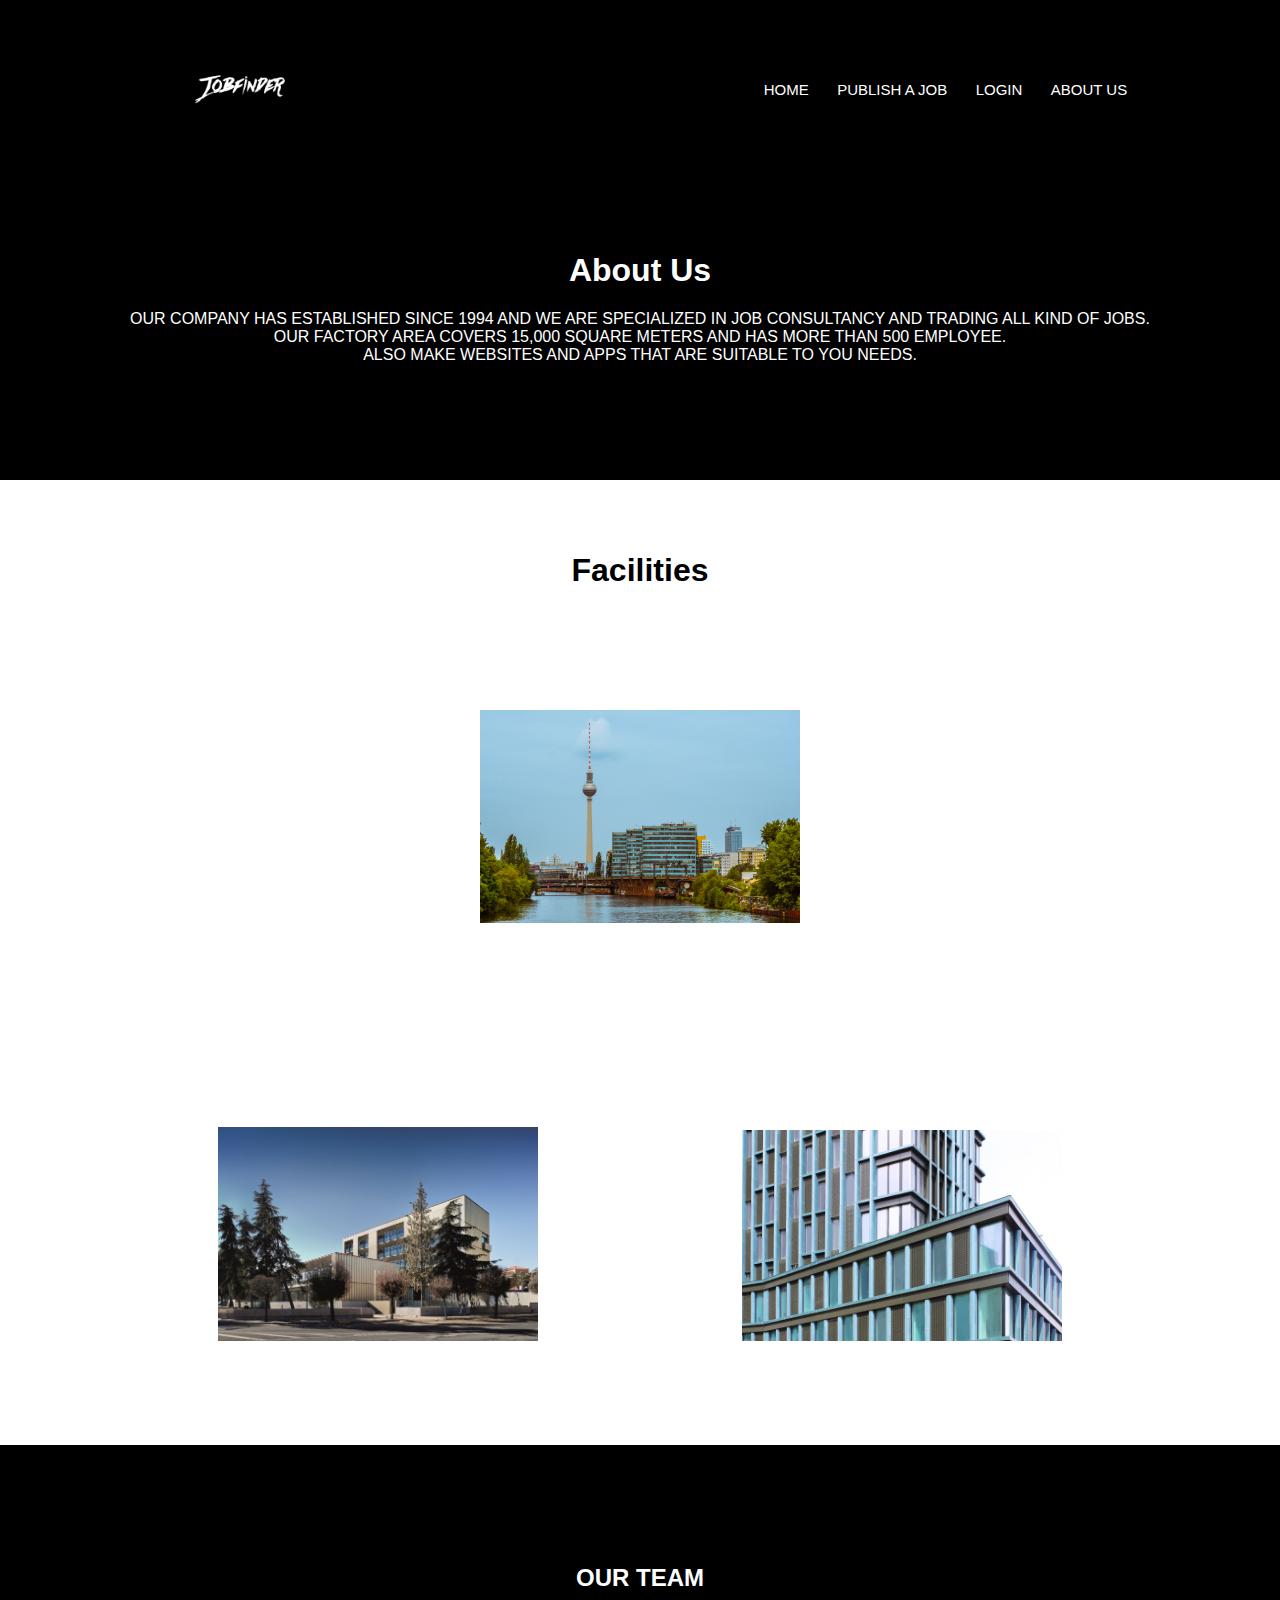
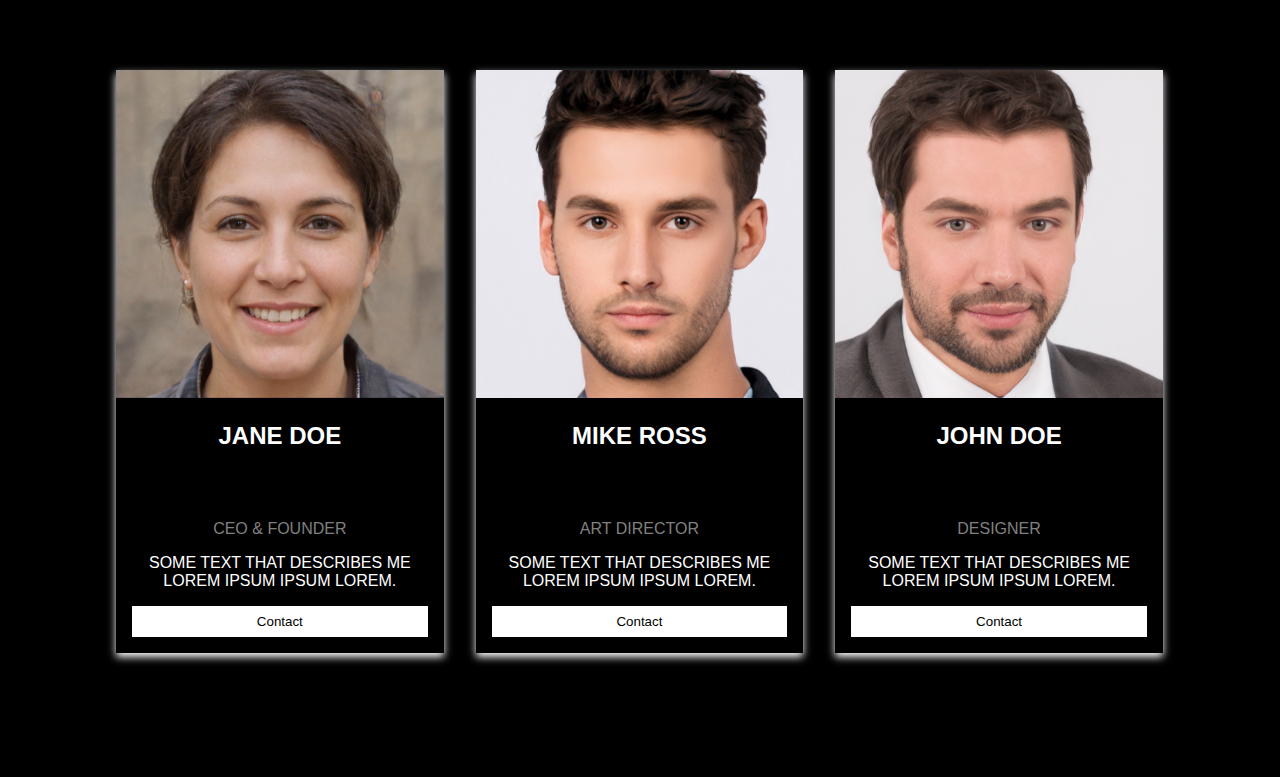
<file: JobFinder/about-us.html>
<!DOCTYPE html>
<html lang="en" dir="ltr">

<head>
  <meta charset="utf-8">
  <link rel="stylesheet" href="about-us/style.css">
  <title>About Us</title>

</head>

<body>
  <header>
    <nav>

      <a href="index.html"><img class="logo" src="images/logo.png"></a>
      <div class="nav-links">

        <ul>
          <li><a href="index.html">Home</a></li>
          <li><a href="Publish_a_Job.html">Publish a Job</a></li>
          <li><a href="Login.html">Login</a></li>

          <li><a href="about-us.html">About Us</a></li>
        </ul>

      </div>


    </nav>
    <div class="about-section">
      <h1>About Us </h1>
      <p>
        Our company has established since 1994 and we are specialized in job consultancy
        and trading all kind of jobs. <br>
        Our factory area covers 15,000
        square meters and has more than 500 employee.
        <br>
        also make websites and apps that are suitable to you needs.
      </p>
        </header>
<main>


      <h1>Facilities</h1>


      <article id="txt-1">

        <article class="container1">
          <img class="img-1" src="images/berlin.jpg" alt="berlin">


          <article class="overlay">
            <article class="text">Germany</article>

          </article>
        </article>

      </article>
      <article class="container2">
        <img class="img-2" src="images/spain.jpg" alt="spain">


        <article class="overlay2">
          <article class="text2">Spain</article>

        </article>
      </article>

      </article>
      <article class="container3">
        <img class="img-3" src="images/london.jpg" alt="berlin">


        <article class="overlay3">
          <article class="text3">London</article>

        </article>
      </article>

      </article>


</main>






  <footer>
    <h2>Our Team</h2>
    <div class="row">
      <div class="column">
        <div class="card">
          <img src="images/human1.jpg" alt="Jane" style="width:100%">
          <div class="container">
            <h2>Jane Doe</h2>
            <p class="title">CEO & Founder</p>
            <p>Some text that describes me lorem ipsum ipsum lorem.</p>
  <p><button class="button">Contact</button></p>


          </div>
        </div>
      </div>

      <article class="column">
        <article class="card">
          <img src="images/human2.jpg" alt="Mike" style="width:100%">
          <article class="container">
            <h2>Mike Ross</h2>
            <p class="title">Art Director</p>
            <p>Some text that describes me lorem ipsum ipsum lorem.</p>
      <p><button class="button">Contact</button></p>
          </article>
        </article>
      </article>

      <article class="column">
        <article class="card">
          <img src="images/human3.jpg" alt="John" style="width:100%">
          <article class="container">
            <h2>John Doe</h2>
            <p class="title">Designer</p>
            <p>Some text that describes me lorem ipsum ipsum lorem.</p>

        <p><button class="button"><form method="post" action="mailto:donitgashiii@gmail.com">Contact</button></p>


          </article>
        </article>
      </article>

  </footer>
</body>

</html>
</file>
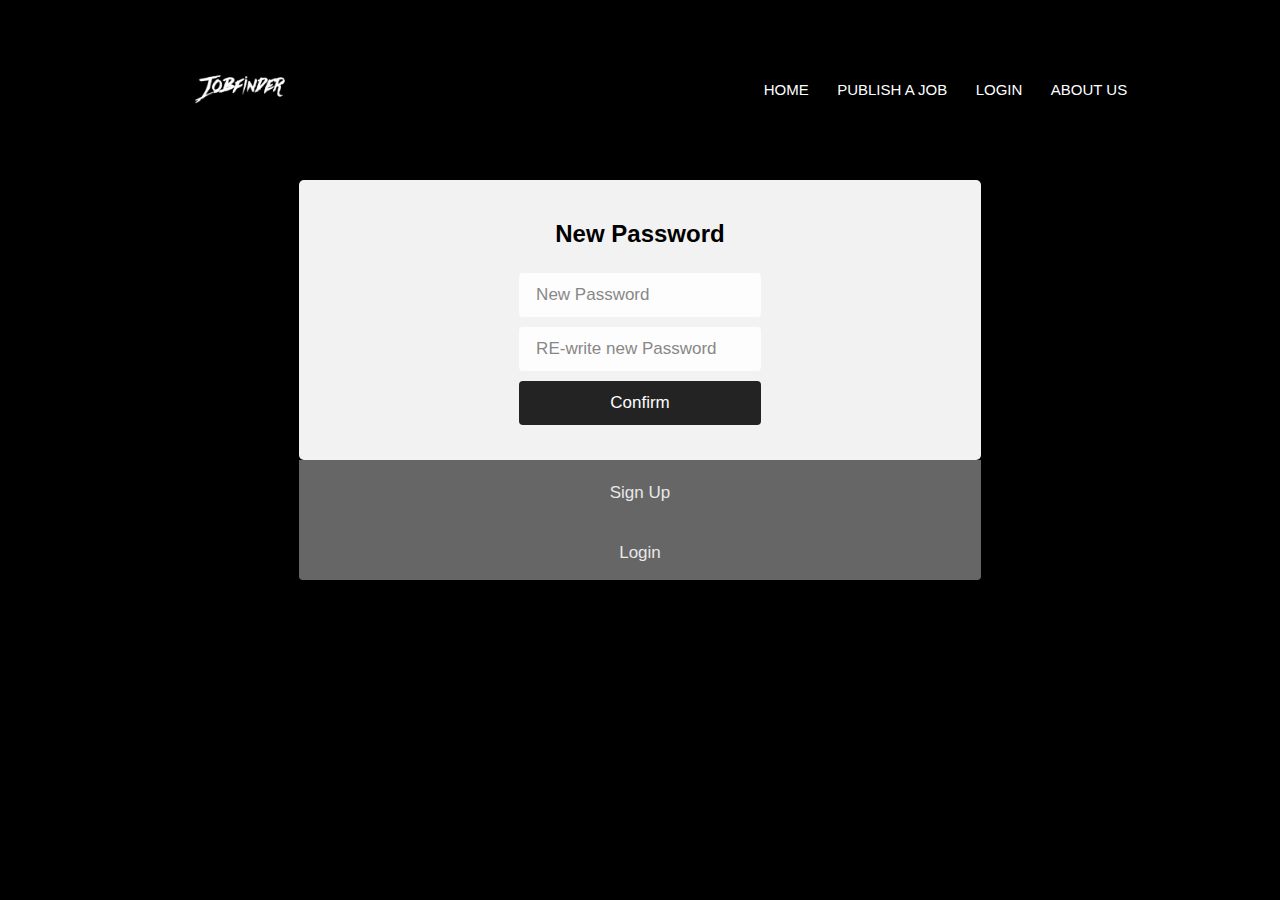
<file: JobFinder/forgot-password.html>
<!DOCTYPE html>
<html lang="en" dir="ltr">

<head>
  <meta charset="utf-8">
  <meta name="viewport" content="width=device-width , intial-scale=1.0">
  <title>Forgot Password</title>
  <link rel="shortcut icon" href="/assets/favicon.ico">
  <link rel="preconnect" href="https://fonts.googleapis.com">
  <link rel="preconnect" href="https://fonts.gstatic.com" crossorigin>
  <link href="https://fonts.googleapis.com/css2?family=Quicksand:wght@400;500&display=swap" rel="stylesheet">
  <link rel="stylesheet" href="src/style_sign.css">

</head>

<body>
  <script src="./src/main.js"></script>
<header>


  <nav>

    <a href="index.html"><img class="logo" src="images/logo.png"></a>
    <div class="nav-links">

      <ul>
        <li><a href="index.html">Home</a></li>
        <li><a href="Publish_a_Job.html">Publish a Job</a></li>
        <li><a href="Login.html">Login</a></li>

        <li><a href="about-us.html">About Us</a></li>
      </ul>

    </div>


  </nav>
</header>

<main>
  <div class="container">
    <form action="#">
      <div class="row">
        <h2 style="text-align:center">New Password</h2>



        <div class="col">
          <div class="hide-md-lg">

          </div>

      <input type="password" name="password" placeholder=" New Password" required>
          <input type="password" name="password" placeholder=" RE-write new Password" required>
          <input type="submit" value="Confirm">
        </div>

      </div>
    </form>
  </div>

  <div class="bottom-container">
    <div class="row">
      <div class="col">
        <a href="sign-up.html" style="color:white" class="btn">Sign Up</a>
      </div>
      <div class="col">
        <a href="Login.html" style="color:white" class="btn">Login</a>
      </div>
    </div>
  </div>
</main>

</body>

</html>
</file>
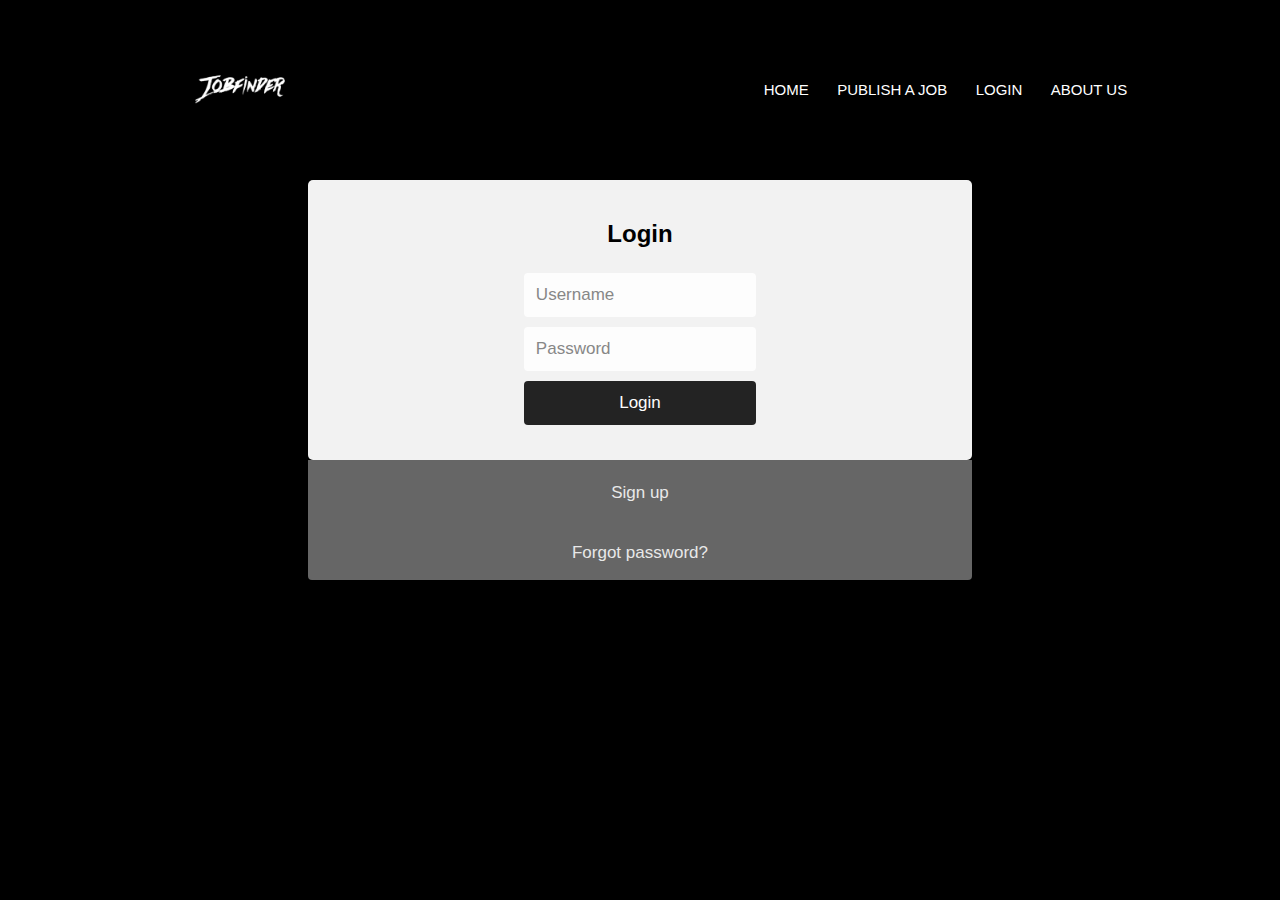
<file: JobFinder/Login.html>
<!DOCTYPE html>
<html lang="en" dir="ltr">

<head>
  <meta charset="utf-8">
  <meta name="viewport" content="width=device-width , intial-scale=1.0">
  <title>Login</title>
  <link rel="shortcut icon" href="/assets/favicon.ico">
  <link rel="preconnect" href="https://fonts.googleapis.com">
  <link rel="preconnect" href="https://fonts.gstatic.com" crossorigin>
  <link href="https://fonts.googleapis.com/css2?family=Quicksand:wght@400;500&display=swap" rel="stylesheet">
  <link rel="stylesheet" href="./src/main.css">

</head>

<body>
  <script src="./src/main.js"></script>
<header>


  <nav>

    <a href="index.html"><img class="logo" src="images/logo.png"></a>
    <div class="nav-links">

      <ul>
        <li><a href="index.html">Home</a></li>
        <li><a href="Publish_a_Job.html">Publish a Job</a></li>
        <li><a href="Login.html">Login</a></li>

        <li><a href="about-us.html">About Us</a></li>
      </ul>

    </div>


  </nav>
</header>

<main>
  <div class="container">
    <form action="#">
      <div class="row">
        <h2 >Login</h2>



        <div class="col">
          <div class="hide-md-lg">

          </div>

          <input type="text" name="username" placeholder="Username" required>
          <input type="password" name="password" placeholder="Password" required>
          <input type="submit" value="Login">
        </div>

      </div>
    </form>
  </div>

  <div class="bottom-container">
    <div class="row">
      <div class="col">
        <a href="sign-up.html" style="color:white" class="btn">Sign up</a>
      </div>
      <div class="col">
        <a href="forgot-password.html" style="color:white" class="btn">Forgot password?</a>
      </div>
    </div>
  </div>
</main>

</body>

</html>
</file>
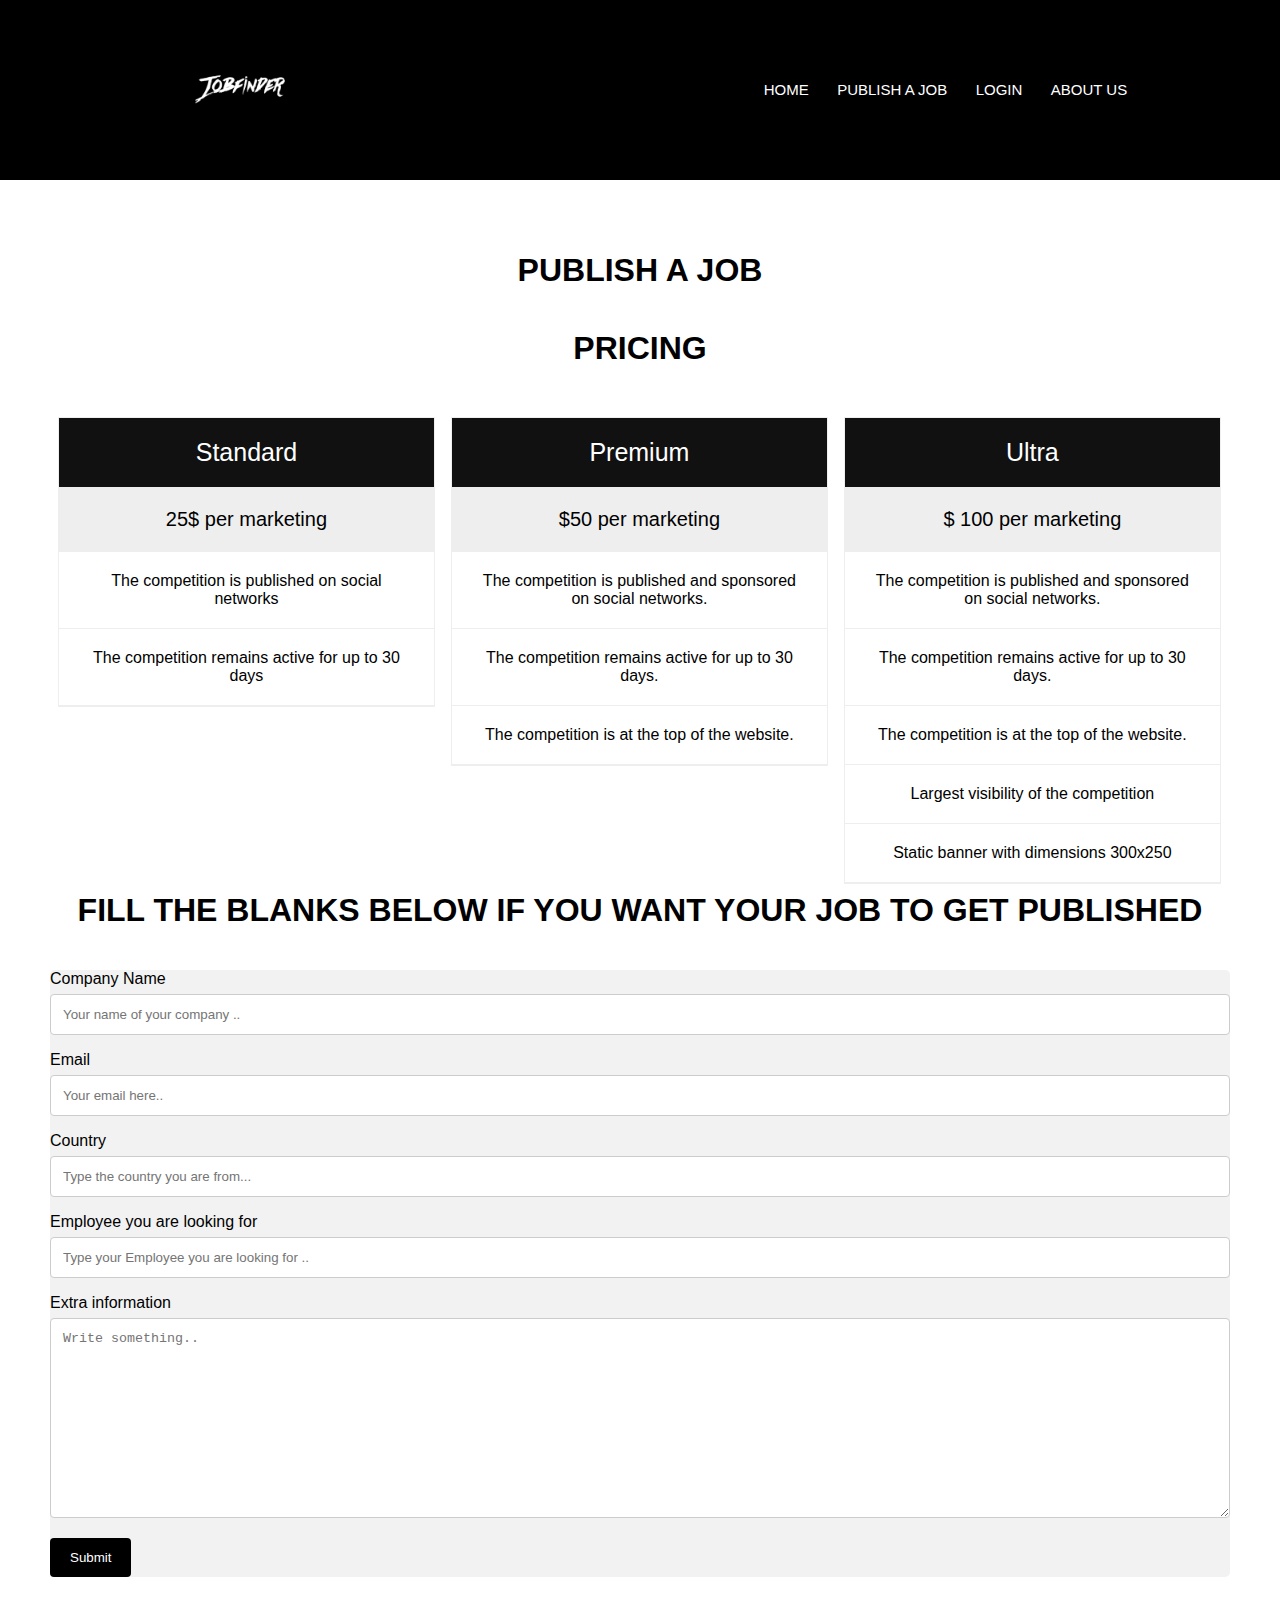
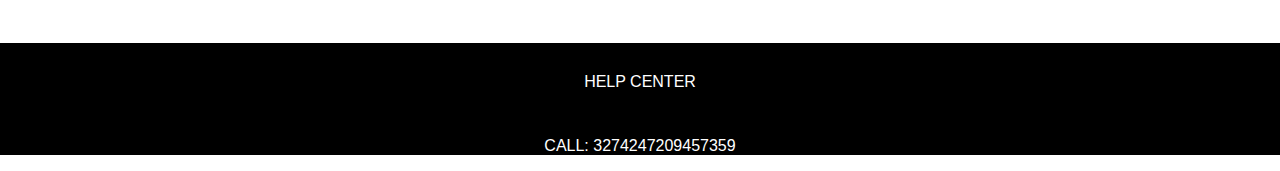
<file: JobFinder/Publish_a_Job.html>
<!DOCTYPE html>
<html lang="en" dir="ltr">
  <head>
    <meta charset="utf-8">
    <title>Publish a Job</title>
    <link rel="stylesheet" href="publish_job_css/style.css">
  </head>
  <body>
    <header>


    <nav>

      <a href="index.html"><img class="logo" src="images/logo.png"></a>
      <div class="nav-links">

        <ul>
          <li><a href="index.html">Home</a></li>
          <li><a href="Publish_a_Job.html">Publish a Job</a></li>
          <li><a href="Login.html">Login</a></li>
          <li><a href="about-us.html">About Us</a></li>
        </ul>

      </div>


    </nav>


        </header>
        <main>
<h1>Publish a Job</h1>
          <article id="all">


          <h1>Pricing</h1>
          <article class="columns">
            <ul class="price">
              <li class="header">Standard</li>
              <li class="grey">25$ per marketing</li>
              <li>The competition is published on social networks</li>
              <li>The competition remains active for up to 30 days</li>


            </ul>
          </article>

          <article class="columns">
            <ul class="price">
              <li class="header">Premium</li>
              <li class="grey">$50 per marketing</li>
              <li>The competition is published and sponsored on social networks.</li>
              <li>The competition remains active for up to 30 days.</li>
              <li>The competition is at the top of the website.</li>

            </ul>
          </article>

          <article class="columns">
            <ul class="price">
              <li class="header">Ultra</li>
              <li class="grey">$ 100 per marketing</li>
              <li>The competition is published and sponsored on social networks.</li>
              <li>The competition remains active for up to 30 days.</li>
              <li>The competition is at the top of the website.</li>
              <li>Largest visibility of the competition </li>
              <li>Static banner with dimensions 300x250 </li>


            </ul>
          </article>

            </article>
          <h1>Fill the blanks below if you want your job to get published</h1>

<div class="container">
<form action="Mailto:example@gmail.com" method="POST">
    <label for="Cname">Company Name</label>
    <input type="text" id="Cname" name="Companys name" placeholder="Your name of your company .." required>

    <label for="Email">Email</label>
    <input type="text" id="email" name="email" placeholder="Your email here.."required>

    <label for="country">Country</label>
    <input type="text" id="country" name="country" placeholder="Type the country you are from..."required>



      <label for="Empl">Employee you are looking for</label>
      <input type="text" id="Empl" name="Employee looking for" placeholder="Type your Employee you are looking for .."required>



    <label for="subject">Extra information</label>
    <textarea id="subject" name="Extra information" placeholder="Write something.." style="height:200px"required></textarea>

    <input type="submit" value="Submit">
  </form>
</div>
        </main>
        <footer>
<p>Help center</p>
<p>Call: 3274247209457359</p>
      </footer>
  </body>
</html>
</file>
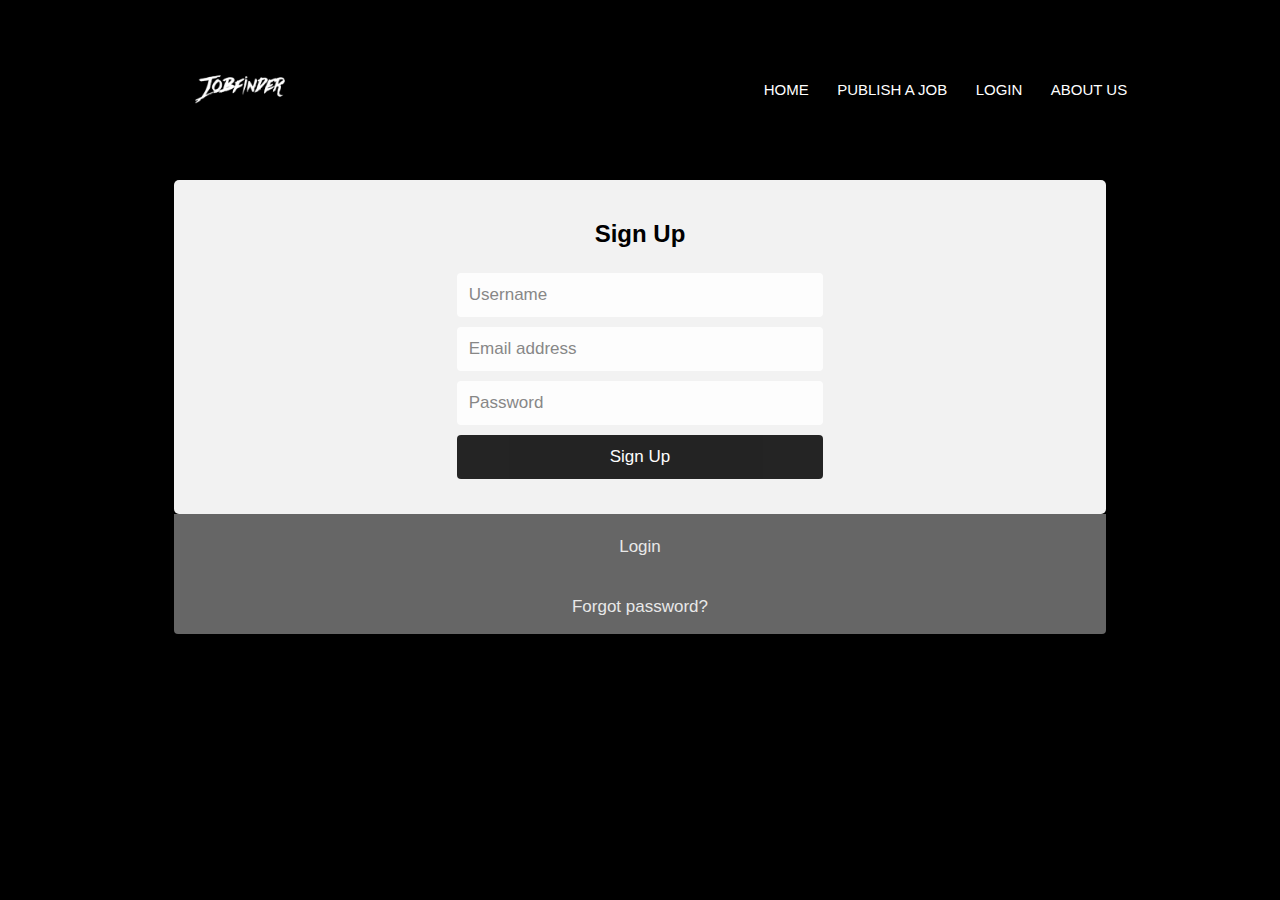
<file: JobFinder/sign-up.html>
<!DOCTYPE html>
<html lang="en" dir="ltr">

<head>
  <meta charset="utf-8">
  <meta name="viewport" content="width=device-width , intial-scale=1.0">
  <title>Sign Up</title>
  <link rel="shortcut icon" href="/assets/favicon.ico">
  <link rel="preconnect" href="https://fonts.googleapis.com">
  <link rel="preconnect" href="https://fonts.gstatic.com" crossorigin>
  <link href="https://fonts.googleapis.com/css2?family=Quicksand:wght@400;500&display=swap" rel="stylesheet">
  <link rel="stylesheet" href="./src/main.css">

</head>

<body>
  <script src="./src/main.js"></script>
<header>


  <nav>

    <a href="index.html"><img class="logo" src="images/logo.png"></a>
    <div class="nav-links">

      <ul>
        <li><a href="index.html">Home</a></li>
        <li><a href="Publish_a_Job.html">Publish a Job</a></li>
        <li><a href="Login.html">Login</a></li>

        <li><a href="about-us.html">About Us</a></li>
      </ul>

    </div>


  </nav>
</header>

<main>
  <div class="container">
    <form action="#">
      <div class="row">
        <h2 style="text-align:center">Sign Up</h2>



        <div class="col">
          <div class="hide-md-lg">

          </div>

          <input type="text" name="username" placeholder="Username" required>
            <input type="text" name="email" placeholder="Email address" required>
          <input type="password" name="password" placeholder="Password" required>
          <input type="submit" value="Sign Up">
        </div>

      </div>
    </form>
  </div>

  <div class="bottom-container">
    <div class="row">
      <div class="col">
        <a href="Login.html" style="color:white" class="btn">Login</a>
      </div>
      <div class="col">
        <a href="forgot-password.html" style="color:white" class="btn">Forgot password?</a>
      </div>
    </div>
  </div>
</main>

</body>

</html>
</file>
<file: JobFinder/about-us/style.css>
body {
  font-family: 'Franklin Gothic Medium', 'Arial Narrow', Arial, sans-serif;
margin: 0;
padding: 0;
  color:white;

}
header{
  background-color: black;
padding-bottom: 50px;
}
h2{
  text-transform: uppercase;
  padding-bottom: 50px;
}

footer{
  color: white;
  text-align: center;
  background-color: black;
  padding: 100px;
}
p{

  text-transform: uppercase;
  text-align: center;
  color: white;
justify-content: center;


}
html {
  box-sizing: border-box;
}
main{
  text-align: center;
  color:black;
  padding-top: 50px;
}

*, *:before, *:after {
  box-sizing: inherit;
}

nav {
  width: 90%;
  margin: auto;
  display: flex;
  padding: 2% 6%;
  justify-content: space-between;
  align-items: center;

}

nav img {
  width: 150px;
}
.logo{
  width:200px;
}


.nav-links {
  flex: 1;
  text-align: right;
}

.nav-links ul li {
  list-style: none;
  display: inline-block;
  padding: 8px 12px;
  position: relative;
}

.nav-links ul li a {
  color: white;
  text-decoration: none;
  text-transform: uppercase;
  font-size: 15px;
}

.nav-link ul li ::after {
  content: '';
  border: 1px solid;
  height: 2px;
width: 0%;
  background: #009688;
  display: block;
  margin:auto;
  left: 0;
  bottom: -10px;
  transition: 0.5s;
}

.nav-links ul li:hover::after {
  width: 100%;
}
.column {
  float: left;
  width: 33.3%;
  margin-bottom: 16px;
  padding: 0 8px;
}

.card {
  box-shadow: 0 4px 8px 0 white;
  margin: 8px;
}

.about-section {
  padding: 50px;
  text-align: center;
  color: white;
}

.container {
  padding: 0 16px;
}

.container::after, .row::after {
  content: "";
  clear: both;
  display: table;
}

.title {
  color: grey;
}


@media screen and (max-width: 650px) {
  .column {
    width: 100%;
    display: block;
  }
}
.container1 {
  position: relative;
    display: inline-block;
  width: 25%;
margin: 100px;
}

.img-1{
  display: inline-block;
  width: 100%;
  height: auto;
}

.overlay {
  position: absolute;
  top: 0;
  bottom: 0;
  left: 0;
  right: 0;
  height: 100%;
  width: 100%;
  opacity: 0;
  transition: .5s ease;
  background-color: black;
}

.container1:hover .overlay {
  opacity: 1;
}

.text {
  color: white;
  font-size: 20px;
  position: absolute;
  top: 50%;
  left: 50%;
  transform: translate(-50%, -50%);
  -ms-transform: translate(-50%, -50%);
  text-align: center;
}
.container2 {
  position: relative;
    display: inline-block;
  width: 25%;
margin: 100px;
}


.img-2{
  display: inline-block;
  width: 100%;
  height: auto;
}

.overlay2 {
  position: absolute;
  top: 0;
  bottom: 0;
  left: 0;
  right: 0;
  height: 100%;
  width: 100%;
  opacity: 0;
  transition: .5s ease;
  background-color: black;
}

.container2:hover .overlay2 {
  opacity: 1;
}

.text2 {
  color: white;
  font-size: 20px;
  position: absolute;
  top: 50%;
  left: 50%;
  transform: translate(-50%, -50%);
  -ms-transform: translate(-50%, -50%);
  text-align: center;
}
.container3 {
  position: relative;
  display: inline-block;
  width: 25%;
margin: 100px;
}

.img-3{
  display: inline-flex;
  width: 100%;
  height: auto;
}

.overlay3 {
  position: absolute;
  top: 0;
  bottom: 0;
  left: 0;
  right: 0;
  height: 100%;
  width: 100%;
  opacity: 0;
  transition: .5s ease;
  background-color: black;
}

.container3:hover .overlay3 {
  opacity: 1;
}

.text3 {
  color: white;
  font-size: 20px;
  position: absolute;
  top: 50%;
  left: 50%;
  transform: translate(-50%, -50%);
  -ms-transform: translate(-50%, -50%);
  text-align: center;
}
.button {
  border: none;
  outline: 0;
  display: inline-block;
  padding: 8px;
  color: black;
  background-color: white;
  text-align: center;
  cursor: pointer;
  width: 100%;
}

.button:hover {
  background-color: #444;
}
</file>
<file: JobFinder/src/style_sign.css>
*, *:before, *:after {
  box-sizing: border-box;
}

html {
	overflow-y: scroll;
}

body {

  margin: 0;
  padding: 0;
  font-family: 'Franklin Gothic Medium', 'Arial Narrow', Arial, sans-serif;
background:#000;
  color: black;


}
main{
  color: black;
  display: grid;
  height: 100%;

  justify-content: center;
background: #000;
}

.logo{
  width:200px;
}
nav {
  width: 90%;
  margin: auto;
  display: flex;
  padding: 2% 6%;
  justify-content: space-between;
  align-items: center;
}

nav img {
  width: 150px;
}

.nav-links {
  flex: 1;
  text-align: right;
  font-family: 'Franklin Gothic Medium', 'Arial Narrow', Arial, sans-serif;

}

.nav-links ul li {
  list-style: none;
  display: inline-block;
  padding: 8px 12px;
  position: relative;
}

.nav-links ul li a {
  color: #fff;
  text-decoration: none;
  text-transform: uppercase;
  font-size: 15px;
}



.container {
  position: relative;
  border-radius: 5px;
  background-color: #f2f2f2;
  padding: 20px 0 30px 0;
}


input,
.btn {
  width: 100%;
  padding: 12px;
  border: none;
  border-radius: 4px;
  margin: 5px 0;
  opacity: 0.85;
  display: inline-block;
  font-size: 17px;
  line-height: 20px;
  text-decoration: none;
}

input:hover,
.btn:hover {
  opacity: 1;
}




input[type=submit] {
  background-color: #000;
  color: white;
  cursor: pointer;
}

input[type=submit]:hover {
  background-color: #grey;
}


.col {

  width: 50%;
  margin: auto;
  padding: 0 50px;
  margin-top: 6px;
}


.row:after {
  content: "";
  display: table;
  clear: both;
}


.vl {
  position: absolute;
  left: 50%;
  transform: translate(-50%);
  border: 2px solid #ddd;
  height: 175px;
}


.vl-innertext {
  position: absolute;
  top: 50%;
  transform: translate(-50%, -50%);
  background-color: #f1f1f1;
  border: 1px solid #ccc;
  border-radius: 50%;
  padding: 8px 10px;
}

.hide-md-lg {
  display: none;
}


.bottom-container {
  text-align: center;
  background-color: #666;
  border-radius: 0px 0px 4px 4px;
}


@media screen and (max-width: 650px) {
  .col {
    width: 100%;
    margin-top: 0;
  }

  .vl {
    display: none;
  }

  .hide-md-lg {
    display: block;
    text-align: center;
  }
}
</file>
<file: JobFinder/src/main.css>
*, *:before, *:after {
  box-sizing: border-box;
}

html {
	overflow-y: scroll;
}
h2{
  text-align: center;
}
body {

  margin: 0;
  padding: 0;
  font-family: 'Franklin Gothic Medium', 'Arial Narrow', Arial, sans-serif;
background:#000;
  color: black;


}
main{
  color: black;
  display: grid;
  height: 100%;

  justify-content: center;
background: #000;
}

.logo{
  width:200px;
}
nav {
  width: 90%;
  margin: auto;
  display: flex;
  padding: 2% 6%;
  justify-content: space-between;
  align-items: center;
}

nav img {
  width: 150px;
}

.nav-links {
  flex: 1;
  text-align: right;
  font-family: 'Franklin Gothic Medium', 'Arial Narrow', Arial, sans-serif;

}

.nav-links ul li {
  list-style: none;
  display: inline-block;
  padding: 8px 12px;
  position: relative;
}

.nav-links ul li a {
  color: #fff;
  text-decoration: none;
  text-transform: uppercase;
  font-size: 15px;
}



.container {
  position: relative;
  border-radius: 5px;
  background-color: #f2f2f2;
  padding: 20px 0 30px 0;
}


input,
.btn {
  width: 100%;
  padding: 12px;
  border: none;
  border-radius: 4px;
  margin: 5px 0;
  opacity: 0.85;
  display: inline-block;
  font-size: 17px;
  line-height: 20px;
  text-decoration: none;
}

input:hover,
.btn:hover {
  opacity: 1;
}




input[type=submit] {
  background-color: #000;
  color: white;
  cursor: pointer;
}

input[type=submit]:hover {
  background-color: #grey;
}


.col {

  width: 50%;
  margin: auto;
  padding: 0 50px;
  margin-top: 6px;
}


.row:after {
  content: "";
  display: table;
  clear: both;
}


.vl {
  position: absolute;
  left: 50%;
  transform: translate(-50%);
  border: 2px solid #ddd;
  height: 175px;
}


.vl-innertext {
  position: absolute;
  top: 50%;
  transform: translate(-50%, -50%);
  background-color: #f1f1f1;
  border: 1px solid #ccc;
  border-radius: 50%;
  padding: 8px 10px;
}

.hide-md-lg {
  display: none;
}


.bottom-container {
  text-align: center;
  background-color: #666;
  border-radius: 0px 0px 4px 4px;
}


@media screen and (max-width: 650px) {
  .col {
    width: 100%;
    margin-top: 0;
  }

  .vl {
    display: none;
  }

  .hide-md-lg {
    display: block;
    text-align: center;
  }
}
</file>
<file: JobFinder/publish_job_css/style.css>
body {
  font-family: 'Franklin Gothic Medium', 'Arial Narrow', Arial, sans-serif;

  padding: 0;
  margin: 0;
}
* {
  box-sizing: border-box;
}
header{
  background-color:#000;

}
footer{
  background-color: rgb(0, 0, 0);
  margin: 0;
  padding:  0;
}
main{
padding: 50px

}
h1{
  text-align: center;
  color: black;
  text-transform: uppercase;
  padding-bottom: 20px;

}

p{
  padding-top: 30px;
  text-transform: uppercase;
  text-align: center;
  color: white;
}
input[type=text], select, textarea {
  width: 100%;
  padding: 12px;
  border: 1px solid #ccc;
  border-radius: 4px;
  box-sizing: border-box;
  margin-top: 6px;
  margin-bottom: 16px;
  resize: vertical;
}

input[type=submit] {
  background-color:black ;
  color: white;
  padding: 12px 20px;
  border: none;
  border-radius: 4px;
  cursor: pointer;
}

input[type=submit]:hover {
  background-color: 	#ccc;
}

.container {
  border-radius: 5px;
  background-color: #f2f2f2;

}
.container h1{
  padding-top: 100px;
}
nav {
  width: 90%;
  margin: auto;
  display: flex;
  padding: 2% 6%;
  justify-content: space-between;
  align-items: center;

}

nav img {
  width: 150px;
}

.nav-links {
  flex: 1;
  text-align: right;
}

.nav-links ul li {
  list-style: none;
  display: inline-block;
  padding: 8px 12px;
  position: relative;
}

.nav-links ul li a {
  color: #fff;
  text-decoration: none;
  text-transform: uppercase;
  font-size: 15px;
}

.h1-header{
  text-align: center;
  color: rgb(0, 0, 0);
}


.columns {

  float: left;
  width: 33.3%;
  padding: 8px;
}

.price {
  list-style-type: none;
  border: 1px solid #eee;
  margin: 0;
  padding: 0;
  -webkit-transition: 0.3s;
  transition: 0.3s;
}

.price:hover {
  box-shadow: 0 8px 12px 0 rgba(0,0,0,0.2)
}

.price .header {
  background-color: #111;
  color: white;
  font-size: 25px;
}

.price li {
  border-bottom: 1px solid #eee;
  padding: 20px;
  text-align: center;
}

.price .grey {
  background-color: #eee;
  font-size: 20px;
}

.button {
  background-color: #04AA6D;
  border: none;
  color: white;
  padding: 10px 25px;
  text-align: center;
  text-decoration: none;
  font-size: 18px;
}

@media only screen and (max-width: 600px) {
  .columns {
    width: 100%;
  }
}
.logo{
  width:200px;
}
</file>
